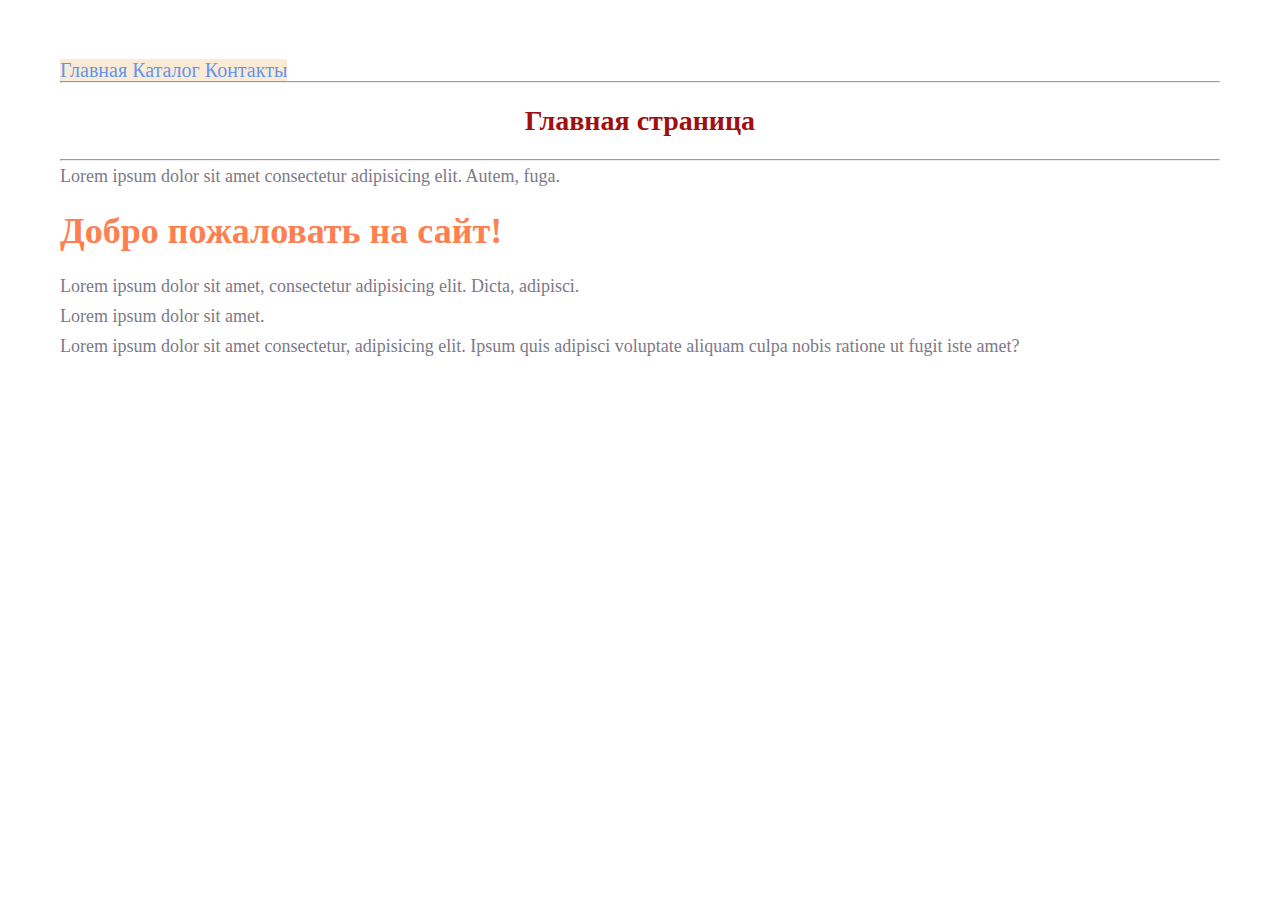
<file: index.html>
<!DOCTYPE html>
<html lang="en">
<head>
    <meta charset="UTF-8">
    <meta name="viewport" content="width=device-width, initial-scale=1.0">
    <title>Главная</title>
    <link rel="stylesheet" href="style.css">
</head>
<body>
    <a href="index.html" class="link" > Главная </a>
    <a href="catalog/catalog.html" class="link"> Каталог </a>
    <a href="conacts.html" class="link"> Контакты </a>
    <hr>
    <h1 class="header1"> Главная страница </h1>
    <hr>
    <p class="paragraph">
        Lorem ipsum dolor sit amet consectetur adipisicing elit. Autem, fuga.
    </p>
    <h2 class="header2"> Добро пожаловать на сайт!</h2>
    <p class="paragraph">Lorem ipsum dolor sit amet, consectetur adipisicing elit. Dicta, adipisci.</p>
    <p class="paragraph"> Lorem ipsum dolor sit amet.</p>
    <p class="paragraph"> Lorem ipsum dolor sit amet consectetur, adipisicing elit. Ipsum quis adipisci voluptate aliquam culpa nobis ratione ut fugit iste amet?</p>

    
</body>
</html>
</file>
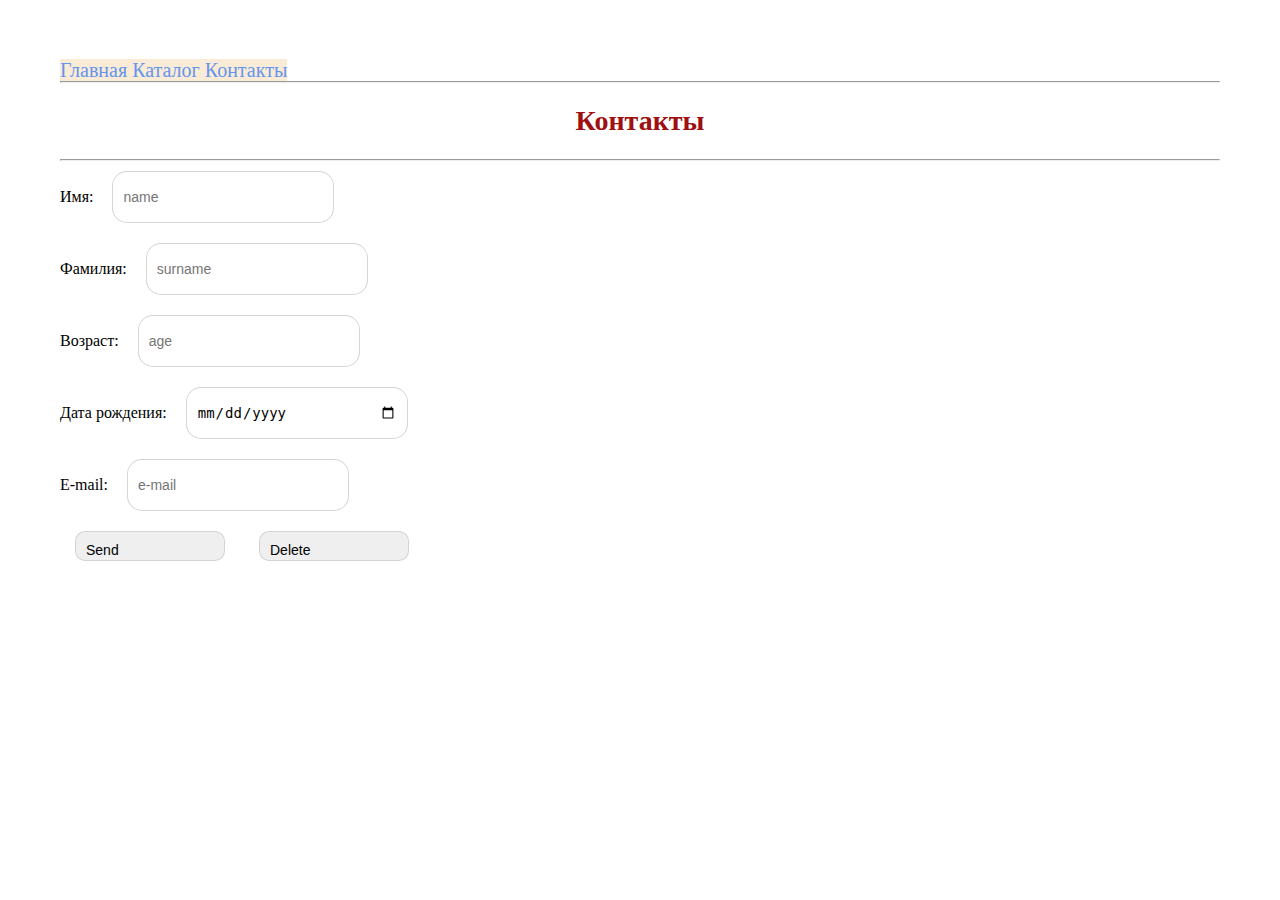
<file: conacts.html>
<!DOCTYPE html>
<html lang="en">
<head>
    <meta charset="UTF-8">
    <meta name="viewport" content="width=device-width, initial-scale=1.0">
    <title>Контакты</title>
    <link rel="stylesheet" href="style.css">
</head>
<body>
    <a href="index.html" class="link"> Главная </a>
    <a href="catalog/catalog.html" class="link"> Каталог </a>
    <a href="conacts.html" class="link"> Контакты </a>
    <hr>
<form action="#" autocomplete="on"> 
    <h1 class="header1">Контакты</h1> 
    <hr>
    Имя: <input type="name" class="input_field" placeholder="name" required autofocus><br>
    Фамилия: <input type="surname" class="input_field" placeholder="surname" required><br>
    Возраст: <input type="age" class="input_field" placeholder="age" ><br>
    Дата рождения: <input type="date" class="input_field" placeholder="date of your birthday"> <br>
    E-mail: <input type="email" class="input_field" placeholder="e-mail" required> <br>
    <button type="submit" class="button" title="Send">  Send </button> 
    <button type="reset" class="button" title="Reset"> Delete </button> <br>
</form>

</body>
</html>
</file>
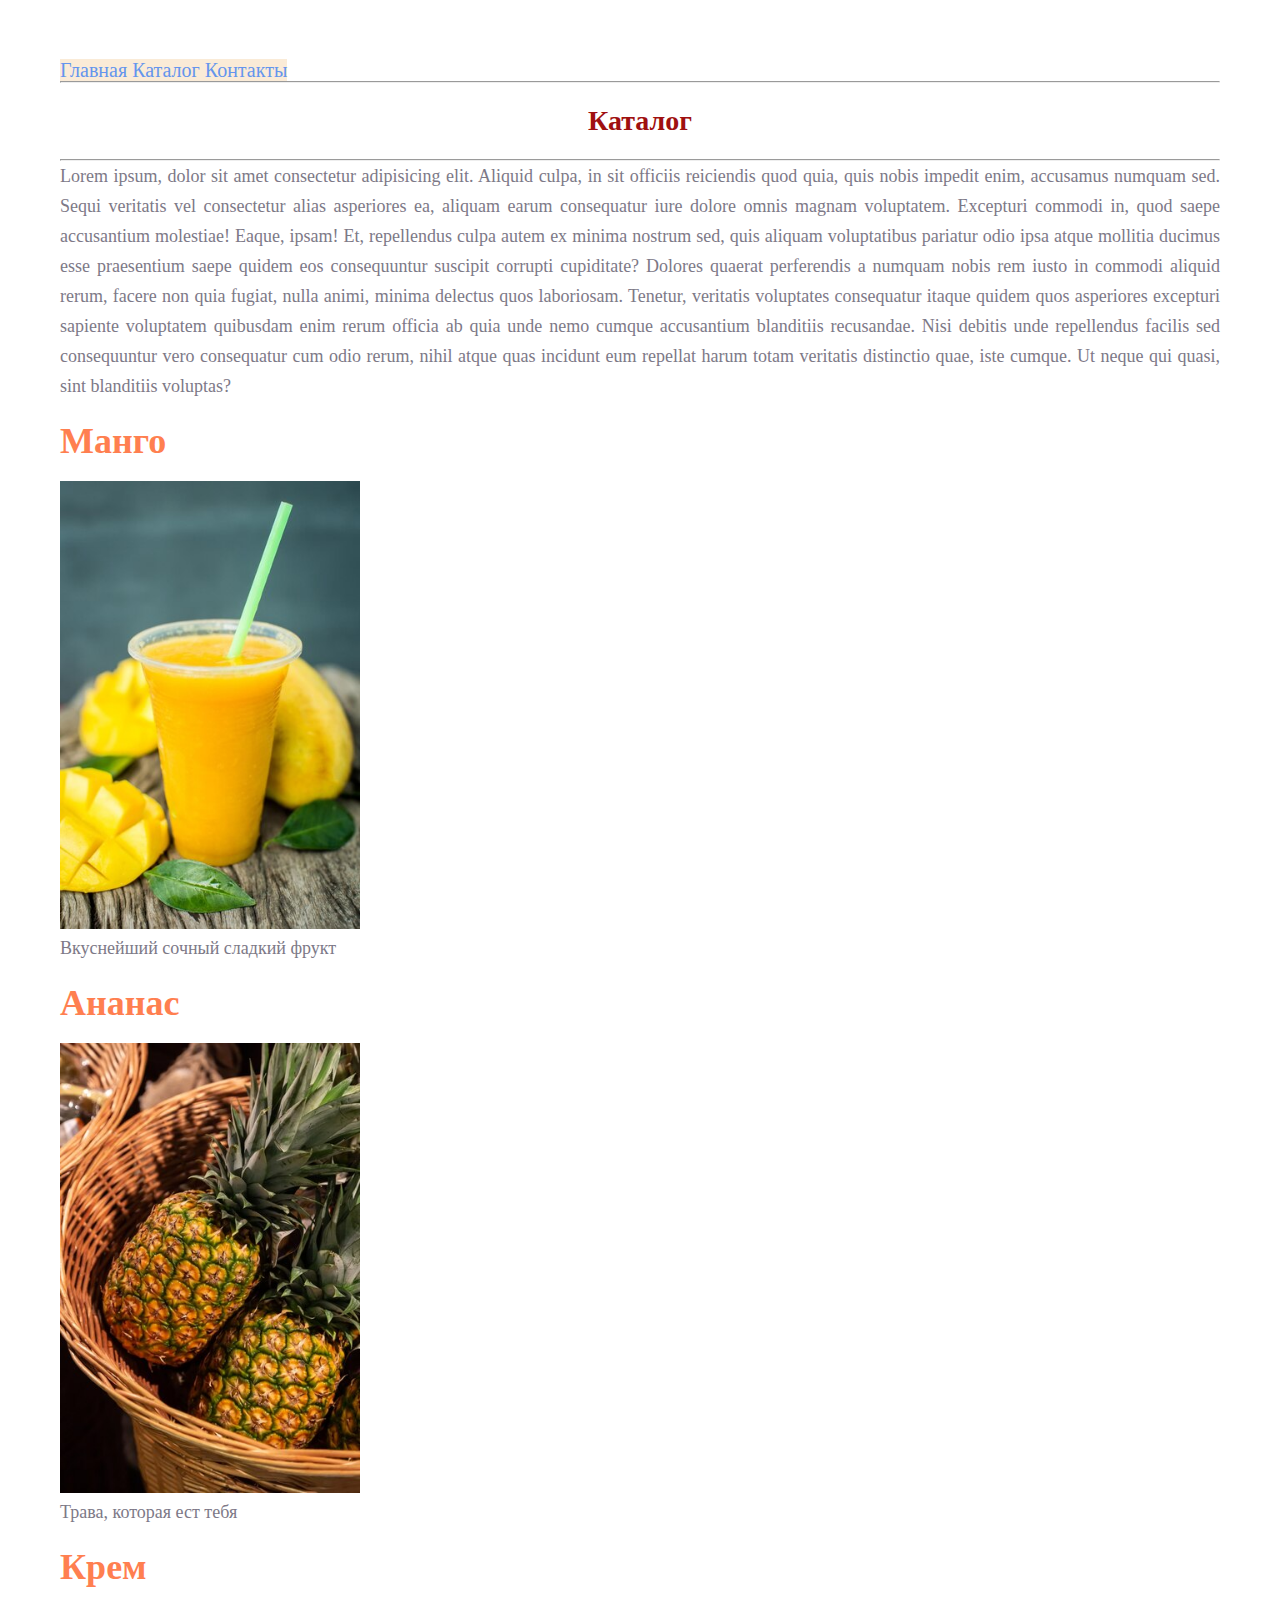
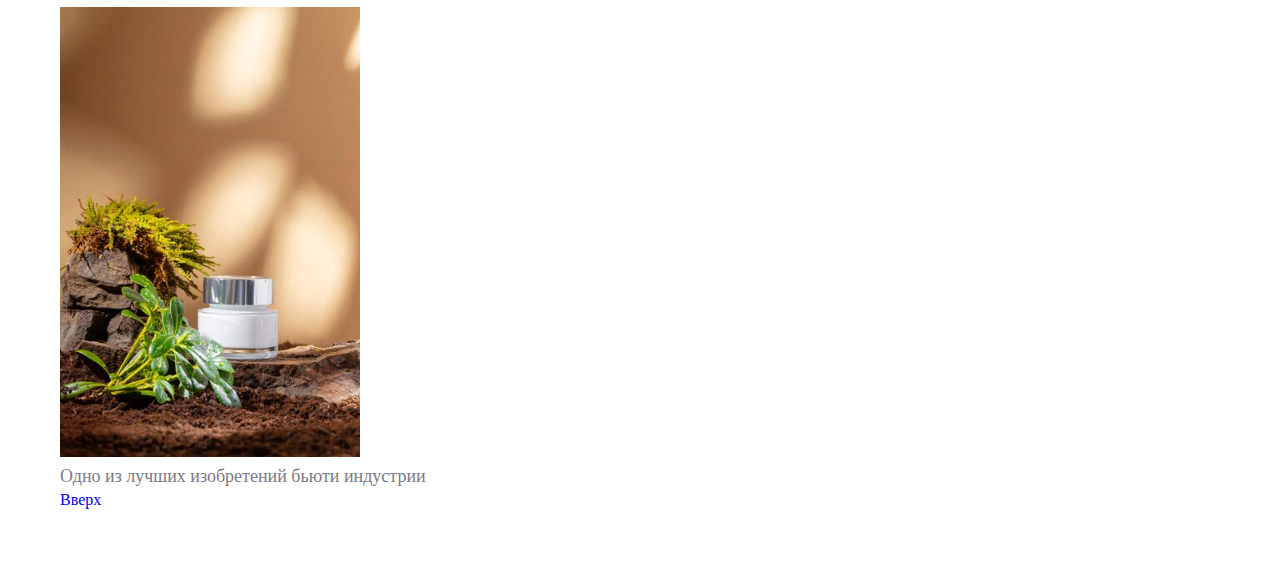
<file: catalog/catalog.html>
<!DOCTYPE html>
<html lang="en">
<head>
    <meta charset="UTF-8">
    <meta name="viewport" content="width=device-width, initial-scale=1.0">
    <title>Каталог</title>
    <link rel="stylesheet" href="../style.css">
</head>
<body>
    <a href="../index.html" class="link"> Главная </a>
    <a href="catalog.html" class="link"> Каталог </a>
    <a href="../conacts.html" class="link"> Контакты </a>
    <hr>
    <h1 id="Вверх" class="header1" >Каталог</h1>
    <hr>
    <p class="paragraph">Lorem ipsum, dolor sit amet consectetur adipisicing elit. Aliquid culpa, in sit officiis reiciendis quod quia, quis nobis impedit enim, accusamus numquam sed. Sequi veritatis vel consectetur alias asperiores ea, aliquam earum consequatur iure dolore omnis magnam voluptatem. Excepturi commodi in, quod saepe accusantium molestiae! Eaque, ipsam! Et, repellendus culpa autem ex minima nostrum sed, quis aliquam voluptatibus pariatur odio ipsa atque mollitia ducimus esse praesentium saepe quidem eos consequuntur suscipit corrupti cupiditate? Dolores quaerat perferendis a numquam nobis rem iusto in commodi aliquid rerum, facere non quia fugiat, nulla animi, minima delectus quos laboriosam. Tenetur, veritatis voluptates consequatur itaque quidem quos asperiores excepturi sapiente voluptatem quibusdam enim rerum officia ab quia unde nemo cumque accusantium blanditiis recusandae. Nisi debitis unde repellendus facilis sed consequuntur vero consequatur cum odio rerum, nihil atque quas incidunt eum repellat harum totam veritatis distinctio quae, iste cumque. Ut neque qui quasi, sint blanditiis voluptas?</p>

    <h2 class="header2">Манго</h2>
    <a href="https://ru.wikipedia.org/wiki/Манго_(фрукт)"> 
        <img src="../img/mango.jpg" class="animation" width="300" title="Mango" alt="Mango"><br> </a>    
    <p class="paragraph"> Вкуснейший сочный сладкий фрукт </p>

    <h2 class="header2">Ананас</h2>
    <a href="https://ru.wikipedia.org/wiki/Ананас">
        <img src="../img/pineapples.jpg" class="animation" width="300" title="Pineapples" alt="Pineapples"><br></a>    
    <p class="paragraph"> Трава, которая ест тебя </p>

    <h2 class="header2">Крем</h2>
    <a href="https://ru.wikipedia.org/wiki/Крем_(косметика)">
        <img src="../img/ecofriendly-beauty-product.jpg" class="animation" width="300" title="Beauty" alt="Beauty"><br></a>    
    <p class="paragraph"> Одно из лучших изобретений бьюти индустрии </p>

    <a href="#Вверх">Вверх</a>
</body>
</html>
</file>
<file: style.css>
*{
    margin: 0;
    padding: 0;
    text-align: justify;
}

body{
    margin: 30px;
    padding: 30px;
}

.title{
    background-color: aqua;
}
.paragraph{
    font-style: normal;
    font-weight: 300;
    font-size: 18px;
    line-height: 30px;
    color: #7D7987;

}

/* h1{
    border: 2px solid red;
    font-family: Impact, Haettenschweiler, 'Arial Narrow Bold', sans-serif;
    font-style: italic;
    font-size: 40px;
    font-weight: bolder;
    font-variant-caps: all-petite-caps;
    text-align: center;
    text-transform: capitalize;
} */

a {
    text-decoration: none;
}

.link{
    color: cornflowerblue;
    font-size: 20px;
    line-height: 20px;
    background-color: antiquewhite;
}
.link:hover{
    color: #9f1010;
}

.header1{
    text-align: center;
    margin-top: 20px;
    margin-bottom:20px;
    color: #9f1010;
    font-size: 28px;
    /* font-style: italic; */
    line-height: 36px;
    font-weight: bold;
    
}


.header2{
    color: coral;
    font-style: normal;
    font-weight: 700;
    font-size: 36px;
    line-height: 80px;

}

.input_field{
    margin: 10px 15px;
    padding: 10px;
    width: 200px;
    height: 30px;
    outline: none;
    border: 1px solid #cccc;
    border-radius: 15px;
    font-size: 14px;
    line-height: 30px;
}

.button{
    margin: 10px 15px;
    padding: 10px;
    width: 150px; 
    height: 30px;
    font-size: 14px;
    border: 1px solid #cccc;
    border-radius: 10px;
}

.animation:hover{
    margin: 30px;    
    transition: 1s;
    transform: scale(1.2);
}
</file>
